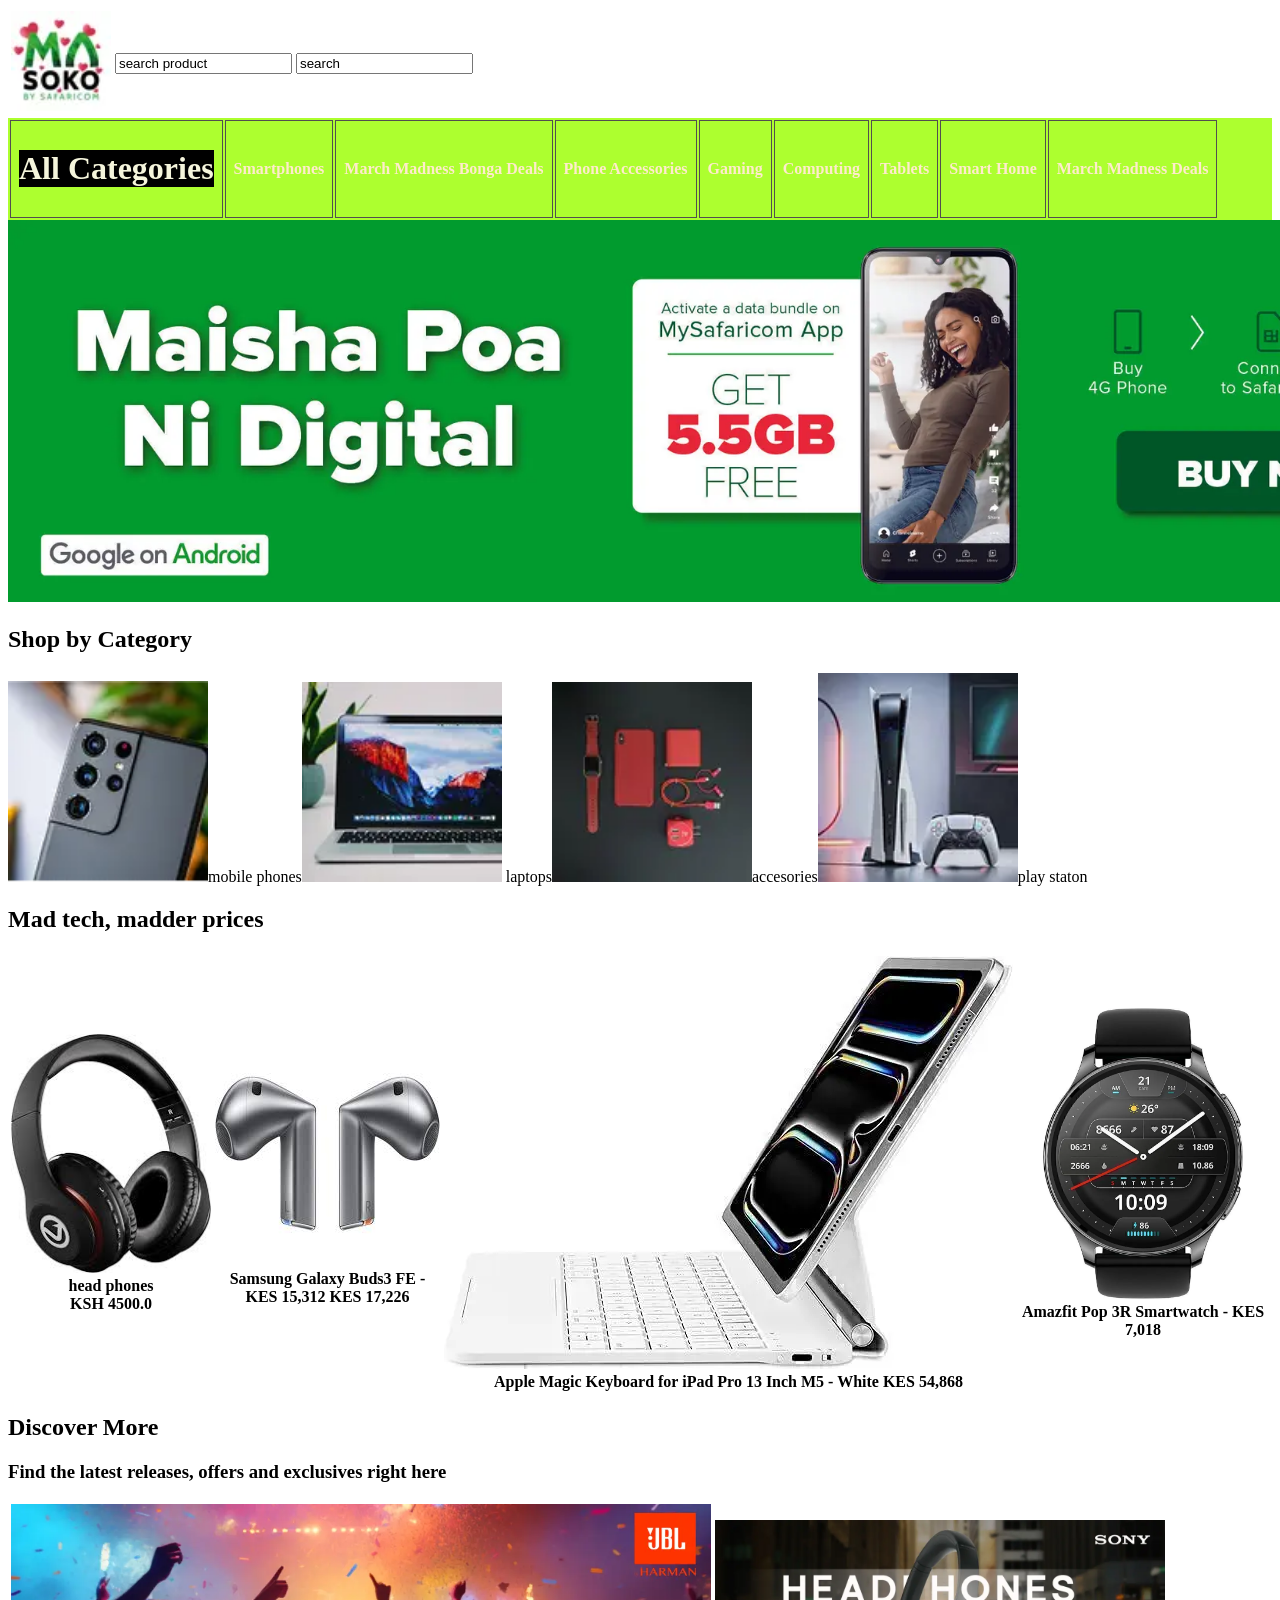
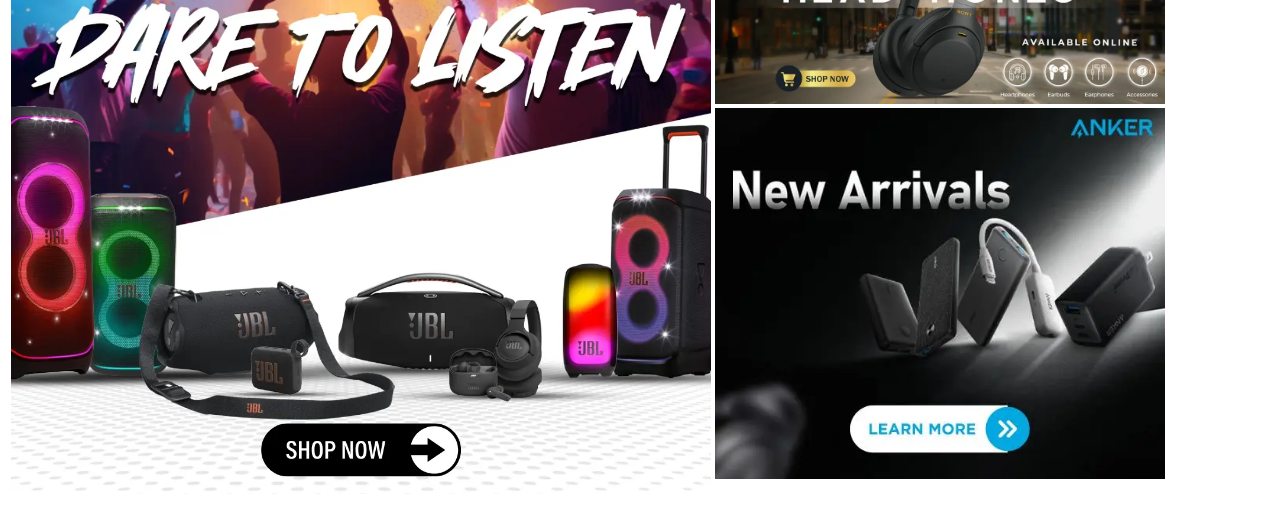
<file: masoko.com/index.html>
<!DOCTYPE html>
<html lang="en">
<head>
    <meta charset="UTF-8">
    <meta name="viewport" content="width=device-width, initial-scale=1.0">
    <title>Document</title><link rel="stylesheet" href="Styles/styles.css">
</head>

<body><div class="hello">
    <table>
   <th> <img src="Images/logoimage (2).webp" alt="Images" width="100"></th>
   <th> <form action="search product">
        <label for="search "> <search></search></label>
        <input type="text" id="search " value="search product">
        <input type="search" value="search">
</th>
    </form>
</table></div>
<div class="narbar">
    <table>
 <th>   <h1>  All Categories </h1></th>
<th>Smartphones</th>
<th>
March Madness Bonga Deals</th>
<th>Phone Accessories</th>
<th>Gaming</th>
<th>Computing
</th>
<th>Tablets
</th>
<th>Smart Home</th>
<th>
March Madness Deals</th>



    </table>
</div>
<img src="Images/image (1).webp" alt="Images" width="1500" img src="Images/image.webp" alt="Images"  >
<h2>Shop by Category</h2><table>
<tr><img src="Images/moble phone" alt="image" width="200">mobile phones</tr> <tr><img src="Images/laptops" alt="img" width="200"> laptops</tr> <tr><img src="Images/accesories" alt="img" width="200">accesories</tr> <tr><img src="Images/image (2).webp" alt="Images" width="200">play staton</tr>

</table>
                                                                                                
<h2>Mad tech, madder prices</h2>
<table>
    <th><img src="Images/head phones 1" alt="Images" width="200">  <br>head phones <br>KSH 4500.0</th>
<th><img src="Images/sam.pods" alt="Images"><br>Samsung Galaxy Buds3 FE - <br>KES 15,312

KES 17,226</th>
<th><img src="Images/magic_keyboard_m5.webp" alt="Images"><br>Apple Magic Keyboard for iPad Pro 13 Inch M5 - White

KES 54,868</th>
<th><img src="Images/image (3).webp" alt="Images" width="200">Amazfit Pop 3R Smartwatch -

KES 7,018

</th>
</table>
<h2>Discover More

<h3>Find the latest releases, offers and exclusives right here</h3></h2>
<table>
<th><img src="Images/Dark" alt="image" width="700"> </th>
<th><img src="Images/hed phone" alt="Images" width="450"> <br><img src="Images/Anker" alt="image" width="450">
</th>
</table>
</body>
</html>
</file>
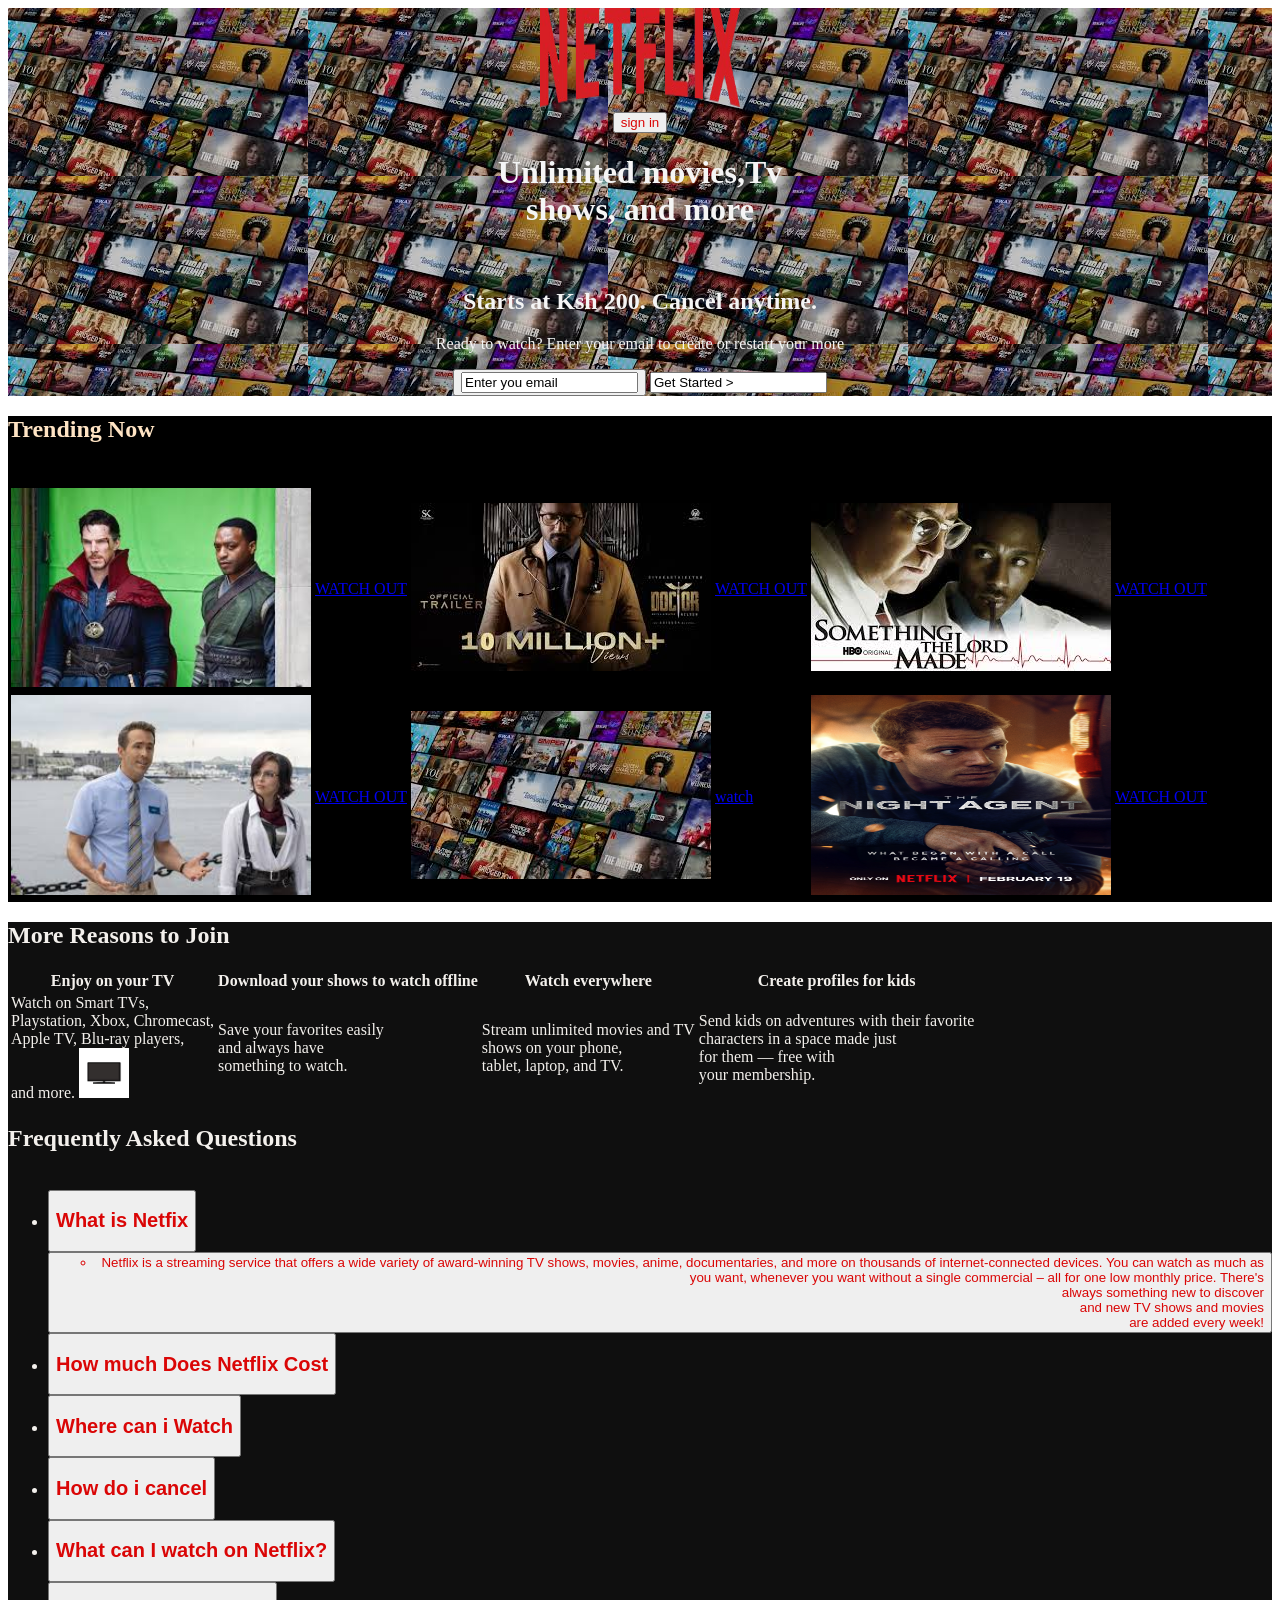
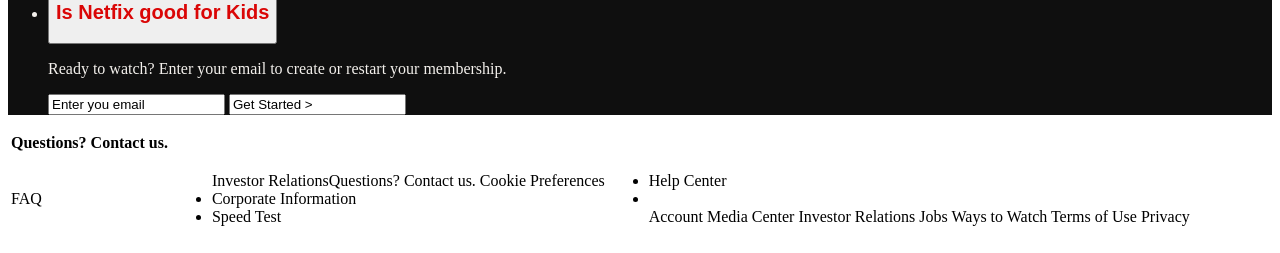
<file: projects/Netflix/index.html>
<!DOCTYPE html>
<html lang="en">
<head>
    <meta charset="UTF-8">
    <meta name="viewport" content="width=device-width, initial-scale=1.0">
    <title>Document</title>
    <link rel="stylesheet" href="Styles/styles.css">

</head>
<body>
    <div class="two">
    <img src="Images/logo-removebg-preview.png" alt="Images" width="200" height="100">                                                                         <br>                                                                       <button> <a href="Templates/login.html"></a>sign in </button>
    <br> 
    <h1>Unlimited movies,Tv <br>shows, and more</h1> <br><h2>Starts at Ksh 200. Cancel anytime.</h2>
    <p>
        
Ready to watch? Enter your email to create or restart your more
    </p>
    <form action="/action_page.php">
 <button><input type="text" id="email" name="email" value="Enter you email"></button>
  
 <input type="Get Started" value="Get Started >">
  </form>
</div>
<div class="three ">
        <h2>Trending Now</h2>
   <br>
      
        <table>     
    <tr>
        <th></th>
        <th></th>
        <th></th>
        <th></th>

    </tr>
    <tr><td><img src="Images/Avanges.jpeg" alt="Images" width="300">  </td>
    <td><a href="Templates/watch.html">WATCH OUT  
  </a></td>
    <td><img src="Images/Doctor.jpeg" alt="Images" width="300"> </td>
<td><a href="Templates/watch.html">WATCH OUT </a></td>
    <td><img src="Images/stop.jpeg" alt="image" width="300"><td><a href="Templates/watch.html">WATCH OUT </td></td>

    </tr>
    <tr>
    <td> <img src="Images/download.jpeg" alt="Images" width="300"></td>
<td><a href="Templates/watch.html">WATCH OUT </a></td>
    <td><img src="Images/images.jpeg" alt="300" width="300"></td>

    <td><a href="https://www.google.com/imgres?q=&imgurl=https%3A%2F%2Fstorage.googleapis.com%2Fgamesurf_media%2F%252Fmedia%252Fthe_night_agent_2_cover_07892894c2.webp&imgrefurl=https%3A%2F%2Fwww.gamesurf.it%2Frecensioni%2Fserie-tv%2Fthe-night-agent-2-stagione-recensione-serie&docid=7eRZ6d2ryvSiUM&tbnid=OtwiD1xkQ5gGLM&vet=12ahUKEwjv6Z3etPmSAxWYOPsDHTEgHTUQnPAOegQIHBAB..i&w=1024&h=576&hcb=2&ved=2ahUKEwjv6Z3etPmSAxWYOPsDHTEgHTUQnPAOegQIHBAB" >watch</a></td>
  <td><img src="Images/the night agent - Google Search_files/MV5BMDU5ZjhhNWMtMjM2MC00OWNmLTlmYTMtOTQ5OTBlZjc2NTdhXkEyXkFqcGc@._V1_.jpg" alt="images" width="300" height="200"
    ></td>
    <td><a href="Templates/watch.html">WATCH OUT </a></td>
</tr> 
</table></div>
<div class="want">
<h2>More Reasons to Join</h2>
<table  >  
    <tr>
        <th>Enjoy on your TV</th>
        <th>Download your shows to watch offline</th>
        <th>Watch everywhere</th>
<th>Create profiles for kids</th>
    </tr>
    <tr><td>Watch on Smart TVs,<br> Playstation, Xbox, Chromecast, <br>Apple TV, Blu-ray players,<br> and more. <img src="Images/download.png" alt="Images" width="50"></td>
    <td>Save your favorites easily <br>and always have <br>something to watch.</td>
    <td>Stream unlimited movies and TV  <br>shows on your phone,<br> tablet, laptop, and TV.</td>
    <td>Send kids on adventures with their favorite <br>characters in a space made just <br> for them — free with <br> your membership.</td>

    </tr>
    

</table>
<h2>Frequently Asked Questions</h2>
<ul>
  <br>
 <li><button><h2>
    What is Netfix 
   <button><ul> <li>Netflix is a streaming service that offers a wide variety of award-winning TV shows, movies, anime, documentaries, and more on thousands of internet-connected devices.

You can watch as much as you want, whenever you want without a single commercial – all for one low monthly price. There's <br>always something new to discover <br> and new TV shows and movies  <br>are added every week!</li></ul>
   </button></h2></button></li>
<li><button><h2>How much Does Netflix Cost</h2></button></li>
<li><button><h2>Where can i Watch</h2></button></li>
<li><button><h2>How do i cancel</h2></button></li>
<li><button><h2>What can I watch on Netflix?</h2></button></li>
<li><button><h2>Is Netfix good for Kids</h2></button></li>

<p>Ready to watch? Enter your email to create or restart your membership.</p>
<form action="/action_page.php">
 <input type="text" id="email" name="email" value="Enter you email">
  
 <input type="Get Started" value="Get Started >">
  </form></div>
  <table  >  
    <tr>
        <th>Questions? Contact us.</th>
        
    </tr>
    <tr>
        <td>FAQ</td>
        <td> <ul>Investor RelationsQuestions? Contact us.



Cookie Preferences
<li> <a href="https://www.netflix.com/watch"></a> Corporate Information</li>
 <li> <a href="https://www.netflix.com/watch"></a>Speed Test</ul>
        <td><ul><li> <a href="http://ir.netflix.com/"></a>Help Center</li>    
<li></li>Account 
Media Center 
Investor Relations 
Jobs 
Ways to Watch 
Terms of Use 
Privacy 
    

    

</table>
</body>
</html>
</file>
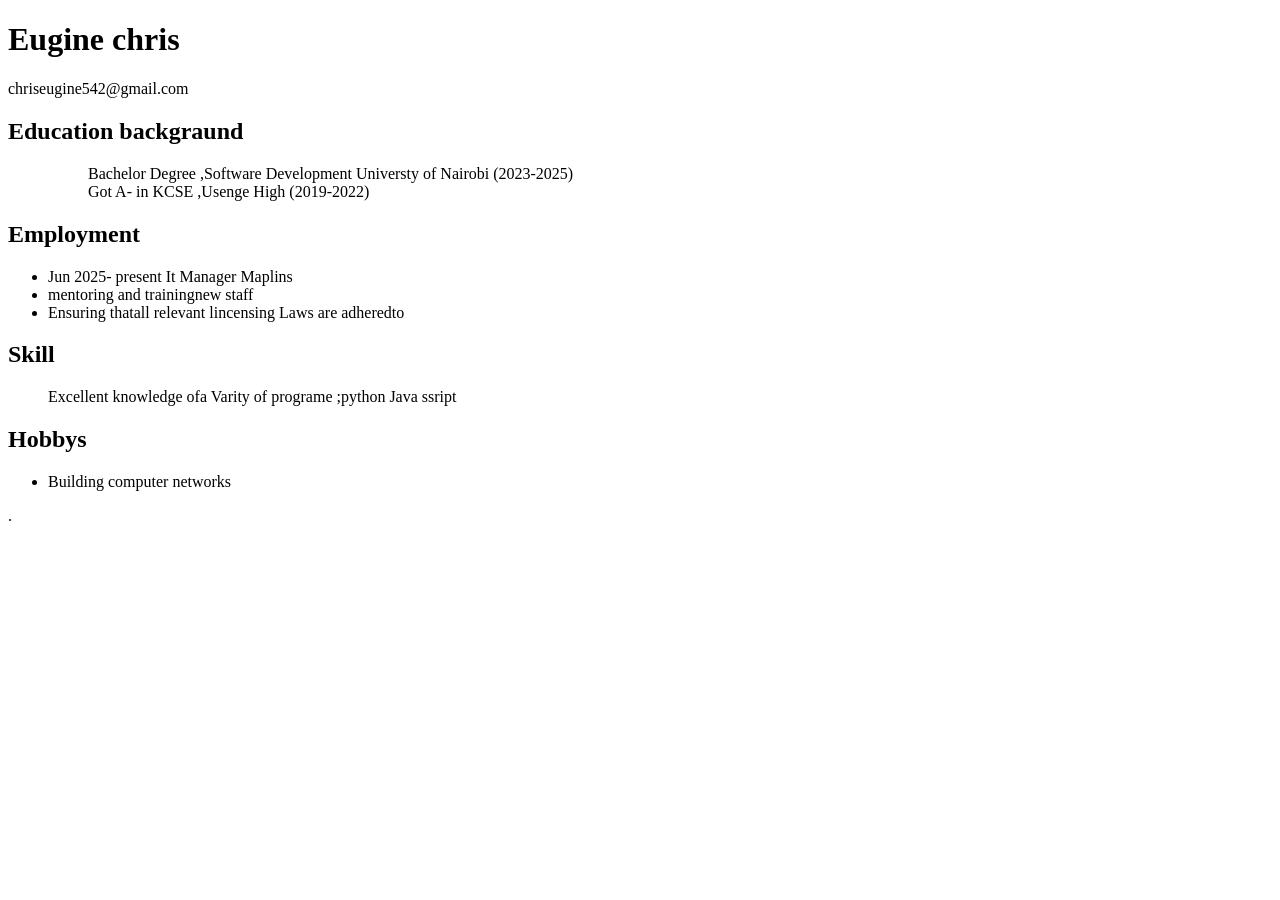
<file: projects/resume/index.html>
<!DOCTYPE html>
<html >
<head>
<title> EUGINE CHRIS' cv</title>
</head>
<body>
    <h1>Eugine chris</h1>

    <img scr="https: <p>+254 702115603| <href=mailto:chriseugine542@gmail.com">chriseugine542@gmail.com</a></p>

    <h2>Education backgraund</h2>
    <ul>
        <ol>Bachelor Degree  ,Software Development Universty of Nairobi (2023-2025)</ol>
        <ol> Got A- in KCSE ,Usenge High (2019-2022)</ol>
    </ul>
<h2>Employment</h2>
<ul>
       <li> Jun 2025- present  It Manager Maplins </li>
      <li>  mentoring and trainingnew staff </li>
         <li>Ensuring thatall relevant lincensing Laws are adheredto</li>
</ul>
<h2>Skill</h2>
<ul>Excellent knowledge ofa Varity of programe ;python Java ssript

</ul>
<h2>Hobbys</h2>
<ul>
    <li>Building computer networks</li>
</ul>












.




    <meta name="viewport" content="width=device-width, initial-scale=1.0">
    <title>Document</title>
</head>
<body>
    
</body>
</html>
</file>
<file: masoko.com/Styles/styles.css>
boby{padding: 50px;
margin-bottom: 59px;
margin-top: 250px;
margin-left: 50px;

}
.hello{
    color: greenyellow;
text-align: justify;
text-emphasis: rgb(3, 134, 3);
}
.narbar{ button{background-color: black;
color: aliceblue;
text: size adjust 20px; ;}
    background-color: greenyellow;
    color: blanchedalmond;
    th{border: 1px solid rgb(82, 79, 79);
    text-align: left;
padding: 8px;}
h1{
    background-color: black;
    color: beige;
}
}
</file>
<file: projects/Netflix/Styles/styles.css>
button{  color:rgb(218, 6, 6);

text-align: end;}
a{
    text-align: right;
}  

.two
{
background-image:url(../Images/images.jpeg);
text-align: center;
color:whitesmoke;
background-color: aliceblue;
}
.three{background-color: black;
color: bisque;
}   
.want{
    background-color: rgb(15, 15, 15);
    color: rgb(243, 240, 236);
}
</file>
